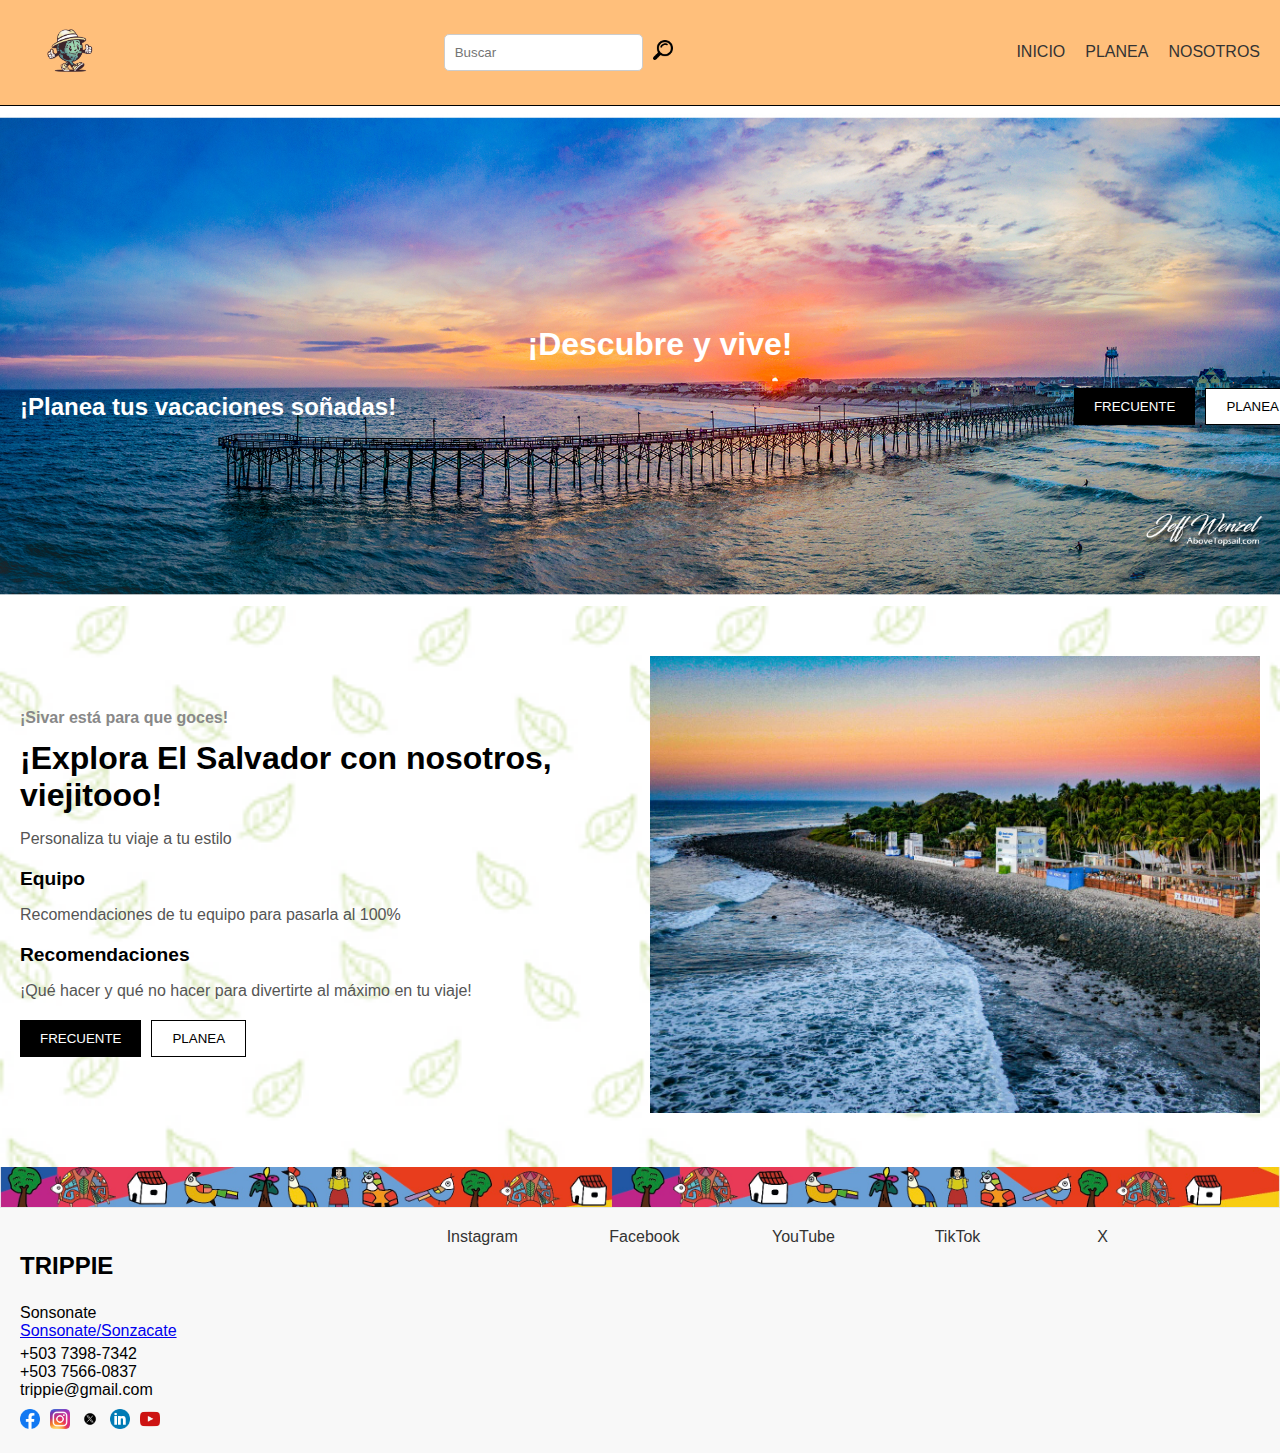
<file: index.html>
<!DOCTYPE html>
<html lang="en">
<head>
    <meta charset="UTF-8">
    <meta name="viewport" content="width=device-width, initial-scale=1.0">
    <title>TRIPPIE</title>
    <link rel="stylesheet" href="styles.css">
</head>
<body>
    <header>
        <div class="header-logo">
            <img src="mascot.png" alt="logo">
        </div>

        <div class="container">
            <input type="text" id="search-input" placeholder="Buscar">
            <div class="btn" id="search-btn">
                <i class="fa fa-search">
                    <div class="img22">
                        <img src="lupa.png" height="20px" width="20px">
                    </div>
                </i>
            </div>
        </div>
        <button class="menu-toggle" aria-label="Toggle menu">
            <div></div>
            <div></div>
            <div></div>
        </button>
        <nav>
            <ul>
                <li><a href="index.html" class="smooth">INICIO</a></li>
                <li><a href="#PLANEA" class="smooth">PLANEA</a></li>
                <li><a href="#NOSOTROS" class="smooth">NOSOTROS</a></li>
            </ul>
        </nav>
    </header>
    <div id="INICIO"></div>
    <div class="hero-section">
        <div class="hero-content">
            <h1>¡Descubre y vive!</h1>
            <div class="subtext">
                <h2>¡Planea tus vacaciones soñadas!</h2>
                <div class="buttons">
                    <button class="btn-black" onclick="window.location.href='frecuentes.html'">FRECUENTE</button>
                    <button class="btn-white" onclick="window.location.href='trippiepreguntas.html'">PLANEA</button>
                </div>
            </div>
        </div>
    </div>

    <div class="explore-section">
        <div class="text-content">
        <div id="PLANEA"></div>
          <h2>¡Sivar está para que goces!</h2>
          <h1>¡Explora El Salvador con nosotros, viejitooo!</h1>
          <p>Personaliza tu viaje a tu estilo</p>
          <div class="details">
            <div class="detail-item">
              <h3>Equipo</h3>
              <p>Recomendaciones de tu equipo para pasarla al 100%</p>
            </div>
            <div class="detail-item">
              <h3>Recomendaciones</h3>
              <p>¡Qué hacer y qué no hacer para divertirte al máximo en tu viaje!</p>
            </div>
          </div>
          <div class="buttons">
            <button class="btn-black" onclick="window.location.href='frecuentes.html'">FRECUENTE</button>
            <button class="btn-white" onclick="window.location.href='trippiepreguntas.html'">PLANEA</button>
          </div>
        </div>
        <div class="image-placeholder">
            <img id="changing-image" src="benito.jpg" alt="Changing Image">
        </div>
      </div>
      <div class="strip-image">
        <img src="line.jpg" alt="Strip Image">
    </div>
</div>
<div></div>
<div id="NOSOTROS"></div>

<footer>
    <div class="footer-content">
        <div class="footer-logo">
            <h3>TRIPPIE</h3>
            <p>
                Sonsonate<br>
                <a href="https://www.google.com/maps/place/Sonzacate/@13.7391024,-89.7323449,14z/data=!3m1!4b1!4m6!3m5!1s0x8f62b81a8cf50aa3:0x94b761c10d6ac524!8m2!3d13.7374387!4d-89.7121674!16s%2Fm%2F0w_3blh?entry=ttu" target="_blank">Sonsonate/Sonzacate</a>
            </p>
            <p>+503 7398-7342<br>+503 7566-0837<br>trippie@gmail.com</p>
            <div class="social-icons">
                <a href="#"><img src="icon-facebook.png" alt="Facebook"></a>
                <a href="#"><img src="icon-instagram.png" alt="Instagram"></a>
                <a href="#"><img src="icon-twitter.png" alt="Twitter"></a>
                <a href="#"><img src="icon-linkedin.png" alt="LinkedIn"></a>
                <a href="#"><img src="icon-youtube.png" alt="YouTube"></a>
            </div>
        </div>
        <div class="footer-links">
            <div><a href="https://www.instagram.com/">Instagram</a></div>
            <div><a href="https://www.google.com/search?q=facebook&rlz=1C5CHFA_enSV1047SV1047&oq=facebook&gs_lcrp=EgZjaHJvbWUqBwgAEAAYjwIyBwgAEAAYjwIyBggBEEUYPDISCAIQLhhDGMcBGNEDGIAEGIoFMg0IAxAAGJIDGIAEGIoFMgwIBBAAGEMYgAQYigUyDAgFEAAYFBiHAhiABDIHCAYQABiABDIGCAcQRRg80gEINjU3OGowajeoAgCwAgA&sourceid=chrome&ie=UTF-8">Facebook</a></div>
            <div><a href="https://www.youtube.com/">YouTube</a></div>
            <div><a href="https://www.google.com/search?q=tiktok&rlz=1C5CHFA_enSV1047SV1047&oq=tiktok&gs_lcrp=[base64]&sourceid=chrome&ie=UTF-8">TikTok</a></div>
            <div><a href="https://www.google.com/search?q=x+&sca_esv=3db7ca3a4cd8d2e9&rlz=1C5CHFA_enSV1047SV1047&sxsrf=ADLYWIKrURbI9PygxStGY8J_OCcOoNU4XQ%3A1719648937808&ei=qcJ_ZojpMObAp84Pxu6ImAs&ved=0ahUKEwjI4c3Ar4CHAxVm4MkDHUY3ArMQ4dUDCBA&uact=5&oq=x+&gs_lp=[base64]&sclient=gws-wiz-serp">X</a></div>
        </div>
    </div>

</footer>
   
    <script>
        //responsive
        document.querySelector('.menu-toggle').addEventListener('click', function() {
            document.querySelector('nav ul').classList.toggle('show');
        });

        //imagenes cambiantes
        document.querySelectorAll('.smooth-scroll').forEach(anchor => {
            anchor.addEventListener('click', function (e) {
                e.preventDefault();

                document.querySelector(this.getAttribute('href')).scrollIntoView({
                    behavior: 'smooth'
                });
            });
        });
    //imagenes
    const imageUrls = [
        "benito.jpg",
        "imagenchance2.jpeg",
        "imagen3.jpeg",
        "imagen4.jpeg",
        "imagen5.jpeg"
    ];

    let currentIndex = 0;
    //pa que cambien las imagenes
    function changeImage() {
        document.getElementById('changing-image').src = imageUrls[currentIndex];
        currentIndex = (currentIndex + 1) % imageUrls.length; 
    }

    changeImage();

    setInterval(changeImage, 5000);

    function changeImage() {
    const image = document.getElementById('changing-image');
    image.style.opacity = 0; 
    //tiempo de cambio
    setTimeout(() => {
        currentIndex = (currentIndex + 1) % imageUrls.length;
        image.src = imageUrls[currentIndex];
        image.style.opacity = 1; 
    }, 500); 
}
//barra de navegacion
document.getElementById('search-btn').addEventListener('click', function() {
    const query = document.getElementById('search-input').value.toLowerCase();
    if (query) {
        const elements = document.querySelectorAll('body *');
        let found = false;

        elements.forEach(element => {
            if (element.textContent.toLowerCase().includes(query)) {
                element.scrollIntoView({ behavior: 'smooth' });
                element.style.backgroundColor = 'grey'; 
                found = true;
                setTimeout(() => {
                    element.style.backgroundColor = ''; 
                }, 2000);
                return;
            }
        });

        if (!found) {
            alert('No se encontró la palabra buscada.');
        }
    }
});
    </script>
</body>
</html>
</file>
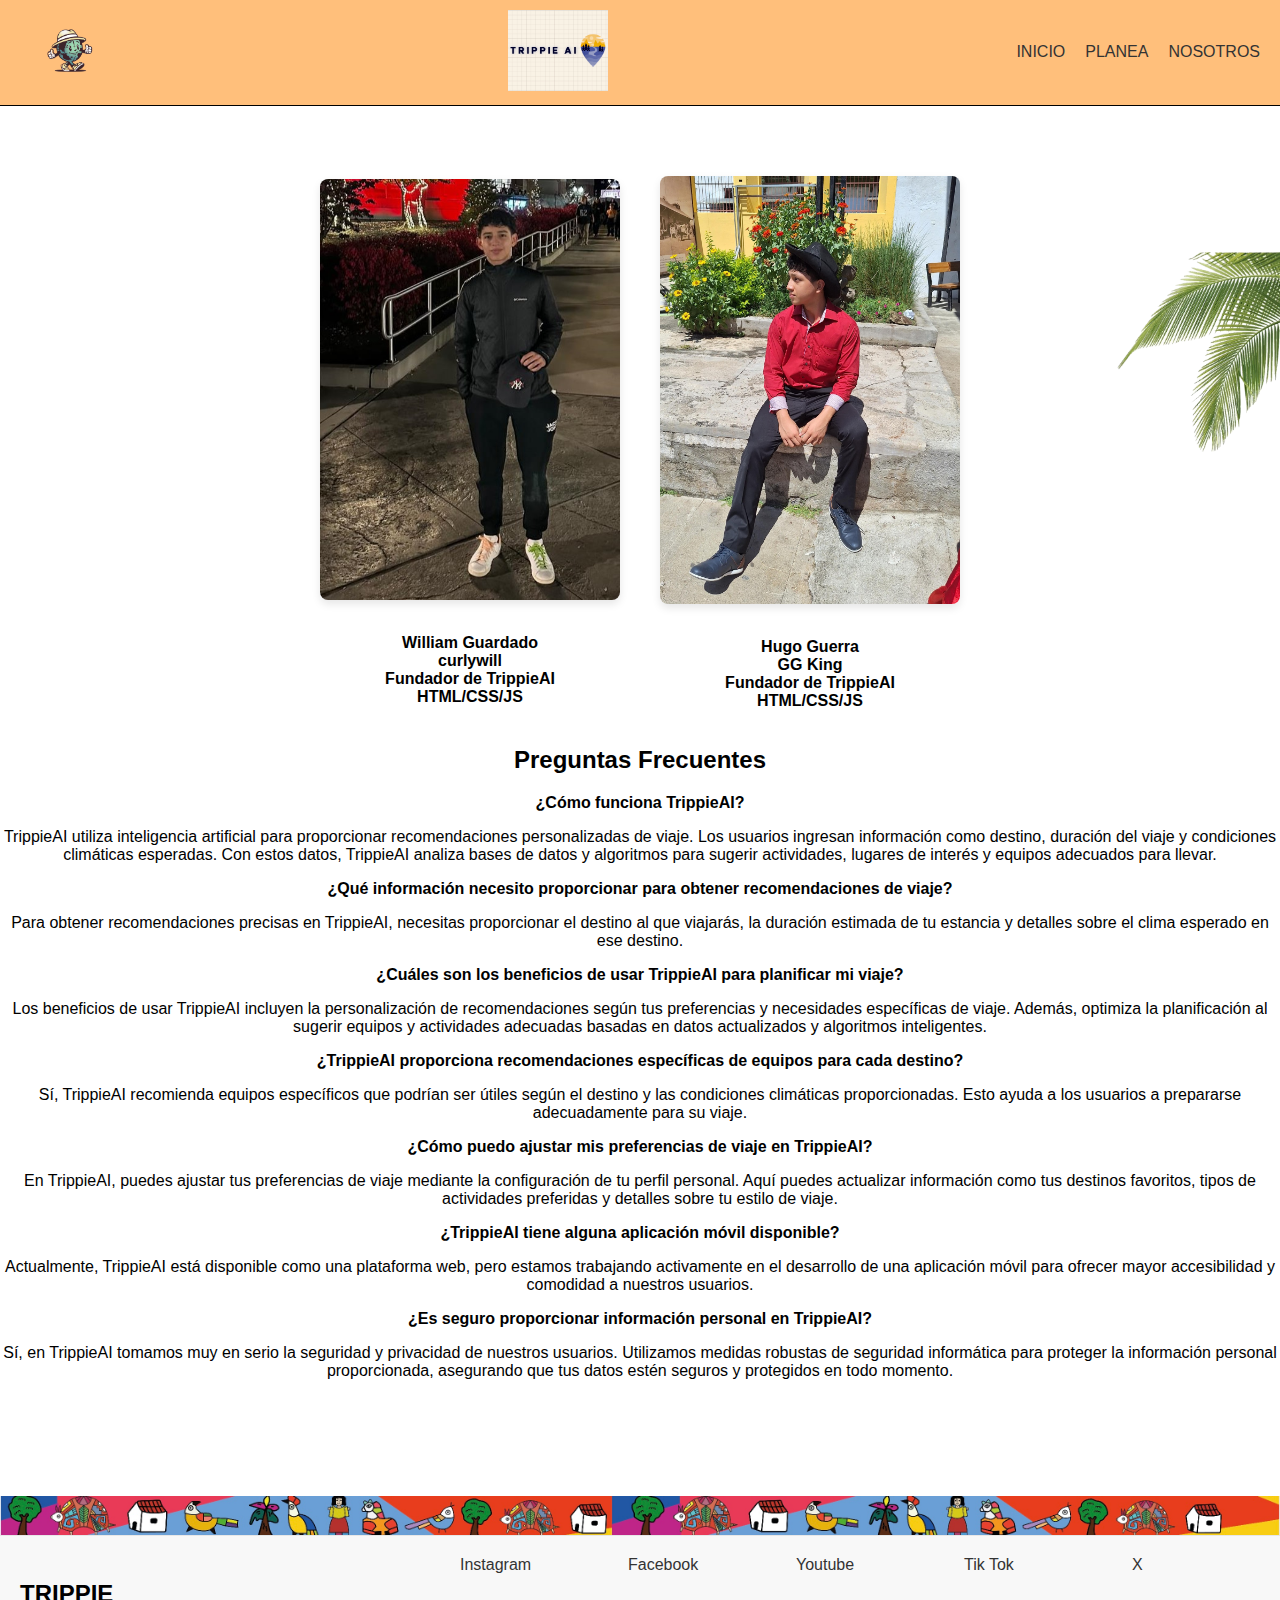
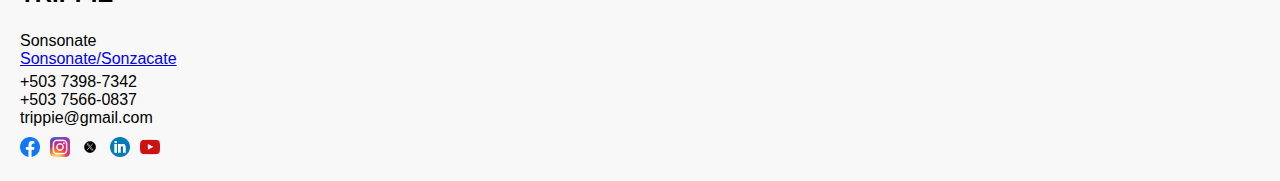
<file: frecuentes.html>
<!DOCTYPE html>
<html lang="es">
<head>
    <meta charset="UTF-8">
    <meta name="viewport" content="width=device-width, initial-scale=1.0">
    <title>Preguntas Frecuentes</title>
    <link rel="stylesheet" href="faq.css">
    
<body>
    <header>
        <div class="header-logo">
            <img src="mascot.png" alt="logo">
        </div>

        <div class="header-center-img">
            <center><img src="trippie.jpg" width="100px" alt="Middle Image"></center>
        </div>
        <nav>
            <ul>
                <li><a href="index.html" class="smooth">INICIO</a></li>
                <li><a href="trippiepreguntas.html" class="smooth">PLANEA</a></li>
                <li><a href="#NOSOTROS" class="smooth">NOSOTROS</a></li>
            </ul>
        </nav>
    </header>
    <div class="palm">
        <img src="palmera.png" alt="la.goat">
    </div>

    <div id="image-container">
        <div class="image-block">
            <img class="image" src="wil.jpeg" alt="Imagen 1">
            <p class="image-caption">William Guardado<br>curlywill<br>Fundador de TrippieAI<br>HTML/CSS/JS</p>
        </div>
        <div class="image-block">
            <img class="image" src="hugo.jpeg" alt="Imagen 3">
            <p class="image-caption">Hugo Guerra<br>GG King<br>Fundador de TrippieAI<br>HTML/CSS/JS</p>
        </div>
    </div>


    <section class="faq-section">
        <h2>Preguntas Frecuentes</h2>
        <div class="faq-item">
            <div class="faq-question">¿Cómo funciona TrippieAI?</div>
        <center><p>TrippieAI utiliza inteligencia artificial para proporcionar recomendaciones personalizadas de viaje. Los usuarios ingresan información como destino, duración del viaje y condiciones climáticas esperadas. Con estos datos, TrippieAI analiza bases de datos y algoritmos para sugerir actividades, lugares de interés y equipos adecuados para llevar.</p></center>
        </div>
        <div class="faq-item">
            <div class="faq-question">¿Qué información necesito proporcionar para obtener recomendaciones de viaje?</div>
            <center><p>Para obtener recomendaciones precisas en TrippieAI, necesitas proporcionar el destino al que viajarás, la duración estimada de tu estancia y detalles sobre el clima esperado en ese destino.</p></center>
            </div>
        </div>
        <div class="faq-item">
            <div class="faq-question">¿Cuáles son los beneficios de usar TrippieAI para planificar mi viaje?</div>
            <center><p>Los beneficios de usar TrippieAI incluyen la personalización de recomendaciones según tus preferencias y necesidades específicas de viaje. Además, optimiza la planificación al sugerir equipos y actividades adecuadas basadas en datos actualizados y algoritmos inteligentes.</p></center>
        </div>
        <div class="faq-item">
            <div class="faq-question">¿TrippieAI proporciona recomendaciones específicas de equipos para cada destino?</div>
            <center><p>Sí, TrippieAI recomienda equipos específicos que podrían ser útiles según el destino y las condiciones climáticas proporcionadas. Esto ayuda a los usuarios a prepararse adecuadamente para su viaje.</p></center>
                </div>
        <div class="faq-item">
            <div class="faq-question">¿Cómo puedo ajustar mis preferencias de viaje en TrippieAI?</div>
            <center><p>En TrippieAI, puedes ajustar tus preferencias de viaje mediante la configuración de tu perfil personal. Aquí puedes actualizar información como tus destinos favoritos, tipos de actividades preferidas y detalles sobre tu estilo de viaje.</p></center>
        </div>
        <div class="faq-item">
            <div class="faq-question">¿TrippieAI tiene alguna aplicación móvil disponible?</div>
            <center><p>Actualmente, TrippieAI está disponible como una plataforma web, pero estamos trabajando activamente en el desarrollo de una aplicación móvil para ofrecer mayor accesibilidad y comodidad a nuestros usuarios.</p></center>
        </div>
        <div class="faq-item">
            <div class="faq-question">¿Es seguro proporcionar información personal en TrippieAI?</div>
            <center><p>Sí, en TrippieAI tomamos muy en serio la seguridad y privacidad de nuestros usuarios. Utilizamos medidas robustas de seguridad informática para proteger la información personal proporcionada, asegurando que tus datos estén seguros y protegidos en todo momento.</p></center>
        </div>


    </section>
    <div class="strip-image">
        <img src="line.jpg" alt="Strip Image">
    </div>
    <footer>
        <div class="footer-content">
            <div class="footer-logo">
                <h3>TRIPPIE</h3>
                <p>
                    Sonsonate<br>
                    <a href="https://www.google.com/maps/place/Sonzacate/@13.7391024,-89.7323449,14z/data=!3m1!4b1!4m6!3m5!1s0x8f62b81a8cf50aa3:0x94b761c10d6ac524!8m2!3d13.7374387!4d-89.7121674!16s%2Fm%2F0w_3blh?entry=ttu" target="_blank">Sonsonate/Sonzacate</a>
                </p>
                <p>+503 7398-7342<br>+503 7566-0837<br>trippie@gmail.com</p>
                <div class="social-icons">
                    <a href="#"><img src="icon-facebook.png" alt="Facebook"></a>
                    <a href="#"><img src="icon-instagram.png" alt="Instagram"></a>
                    <a href="#"><img src="icon-twitter.png" alt="Twitter"></a>
                    <a href="#"><img src="icon-linkedin.png" alt="LinkedIn"></a>
                    <a href="#"><img src="icon-youtube.png" alt="YouTube"></a>
                </div>
                <div class="PREGUNTAS"></div>
            </div>
            <div class="footer-links">
                <div><a href="https://www.instagram.com/">Instagram</a></div>
                <div><a href="https://www.google.com/search?q=facebook&rlz=1C5CHFA_enSV1047SV1047&oq=facebook&gs_lcrp=EgZjaHJvbWUqBwgAEAAYjwIyBwgAEAAYjwIyBggBEEUYPDISCAIQLhhDGMcBGNEDGIAEGIoFMg0IAxAAGJIDGIAEGIoFMgwIBBAAGEMYgAQYigUyDAgFEAAYFBiHAhiABDIHCAYQABiABDIGCAcQRRg80gEINjU3OGowajeoAgCwAgA&sourceid=chrome&ie=UTF-8">Facebook</a></div>
                <div><a href="https://www.youtube.com/">Youtube</a></div>
                <div><a href="https://www.google.com/search?q=tiktok&rlz=1C5CHFA_enSV1047SV1047&oq=tiktok&gs_lcrp=[base64]&sourceid=chrome&ie=UTF-8">Tik Tok</a></div>
                <div><a href="https://www.google.com/search?q=x+&sca_esv=3db7ca3a4cd8d2e9&rlz=1C5CHFA_enSV1047SV1047&sxsrf=ADLYWIKrURbI9PygxStGY8J_OCcOoNU4XQ%3A1719648937808&ei=qcJ_ZojpMObAp84Pxu6ImAs&ved=0ahUKEwjI4c3Ar4CHAxVm4MkDHUY3ArMQ4dUDCBA&uact=5&oq=x+&gs_lp=[base64]&sclient=gws-wiz-serp">X</a></div>
            </div>
        </div>
    </footer>
    </body>
<script>
    //responsive
    document.querySelector('.menu-toggle').addEventListener('click', function() {
            document.querySelector('nav ul').classList.toggle('show');
        });    
    //pa que se abran las preguntas

    const faqQuestions = document.querySelectorAll('.faq-question');
    faqQuestions.forEach(question => {
        question.addEventListener('click', () => {
            const answer = question.nextElementSibling;

            faqQuestions.forEach(otherQuestion => {
                const otherAnswer = otherQuestion.nextElementSibling;
                if (otherQuestion !== question && otherAnswer.style.display === 'block') {
                    otherAnswer.style.display = 'none';
                }
            });

            answer.style.display = answer.style.display === 'block' ? 'none' : 'block';
        });
    });
</script>
</script>
</html>
</file>
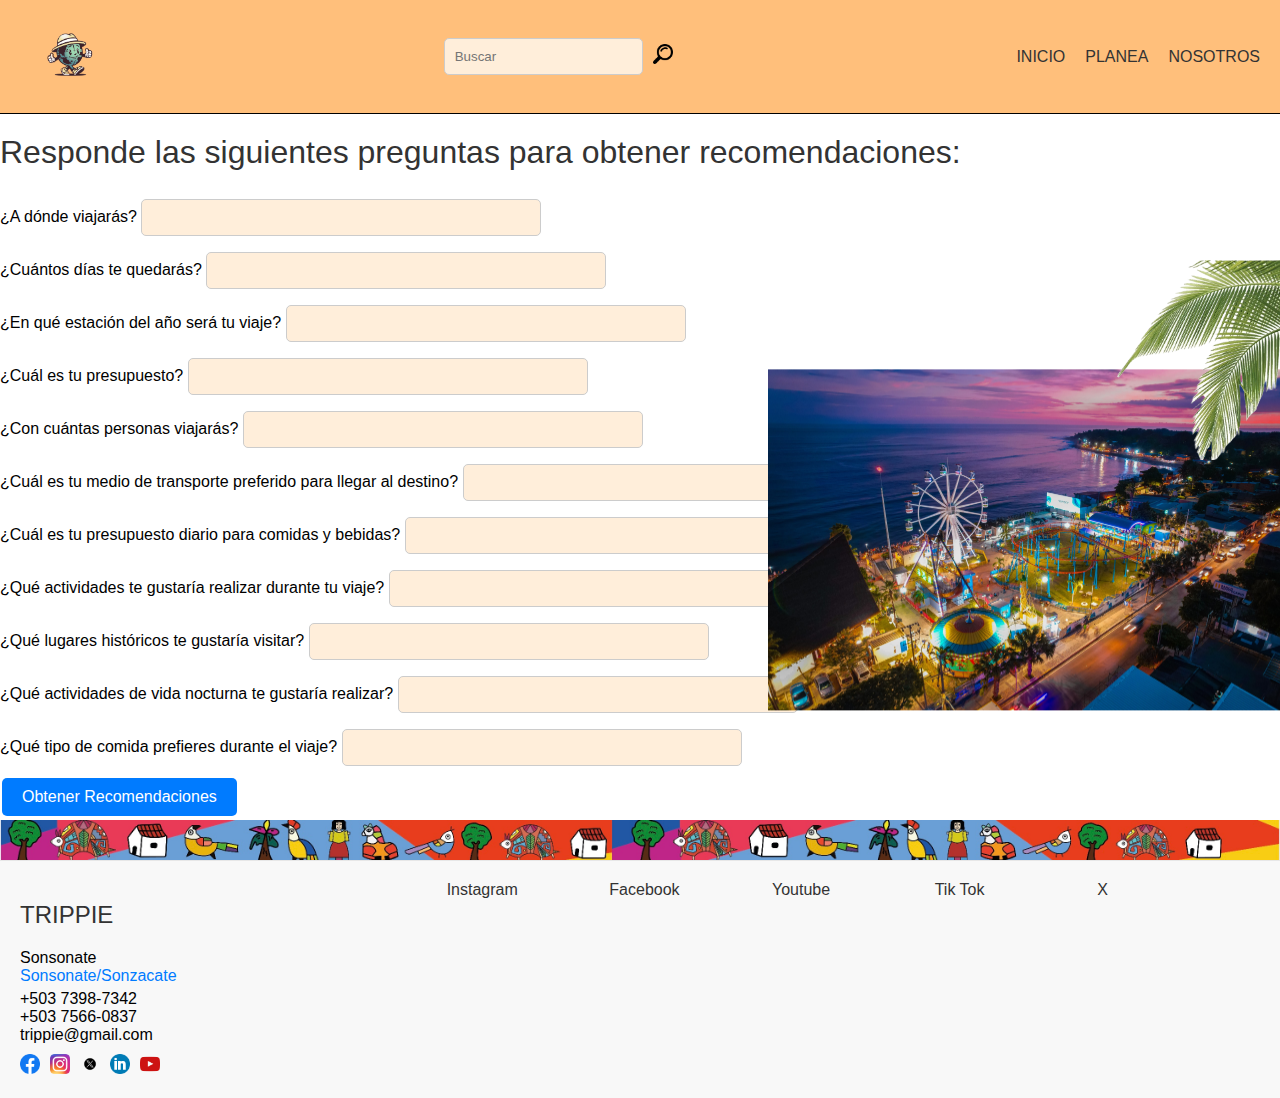
<file: trippiepreguntas.html>
<!DOCTYPE html>
<html lang="es">
<head>
    <meta charset="UTF-8">
    <meta name="viewport" content="width=device-width, initial-scale=1.0">
    <title>Preguntas</title>
    <link rel="stylesheet" href="trippiepreguntas.css">
</head>
<body>
    <header>
    <div class="header-logo">
        <img src="mascot.png" alt="logo">
    </div>



    <div class="container">
        <input type="text" id="search-input" placeholder="Buscar">
        <div class="btn" id="search-btn">
            <i class="fa fa-search">
                <div class="img22">
                    <img src="lupa.png" height="20px" width="20px">
                </div>
            </i>
        </div>
    </div>
    <button class="menu-toggle" aria-label="Toggle menu">
        <div></div>
        <div></div>
        <div></div>
    </button>
    <nav>
        <ul>
            <li><a href="index.html" class="smooth">INICIO</a></li>
            <li><a href="#PLANEA" class="smooth">PLANEA</a></li>
            <li><a href="#NOSOTROS" class="smooth">NOSOTROS</a></li>
        </ul>
    </nav>

        </header>
    </nav>
    <div id="INICIO"></div>
    <main>
        <main>
            <section class="questions">
                <h1>Responde las siguientes preguntas para obtener recomendaciones:</h1>
                <form id="questionsForm">
                    <div>
                        <label for="destino">¿A dónde viajarás?</label>
                        <input type="text" id="destino" name="destino" required>
                    </div>
                    <div>
                        <label for="duracion">¿Cuántos días te quedarás?</label>
                        <input type="text" id="duracion" name="duracion" required>
                    </div>
                    <div>
                        <label for="estacion">¿En qué estación del año será tu viaje?</label>
                        <input type="text" id="estacion" name="estacion" required>
                    </div>
                    <div>
                        <label for="presupuesto">¿Cuál es tu presupuesto?</label>
                        <input type="text" id="presupuesto" name="presupuesto" required>
                    </div>
                    <div>
                        <label for="acompanantes">¿Con cuántas personas viajarás?</label>
                        <input type="text" id="acompanantes" name="acompanantes" required>
                    </div>
                    <div>
                        <label for="transporte">¿Cuál es tu medio de transporte preferido para llegar al destino?</label>
                        <input type="text" id="transporte" name="transporte" required>
                    </div>
                    <div>
                        <label for="presupuesto_comidas">¿Cuál es tu presupuesto diario para comidas y bebidas?</label>
                        <input type="text" id="presupuesto_comidas" name="presupuesto_comidas" required>
                    </div>
                    <div>
                        <label for="actividades">¿Qué actividades te gustaría realizar durante tu viaje?</label>
                        <input type="text" id="actividades" name="actividades" required>
                    </div>
                    <div>
                        <label for="lugares_historicos">¿Qué lugares históricos te gustaría visitar?</label>
                        <input type="text" id="lugares_historicos" name="lugares_historicos" required>
                    </div>
                    <div>
                        <label for="vida_nocturna">¿Qué actividades de vida nocturna te gustaría realizar?</label>
                        <input type="text" id="vida_nocturna" name="vida_nocturna" required>
                    </div>
                    <div>
                        <label for="comida">¿Qué tipo de comida prefieres durante el viaje?</label>
                        <input type="text" id="comida" name="comida" required>
                    </div>
                    <button type="submit" id="recommendationsButton">Obtener Recomendaciones</button>
                </form>
          <div id="results"></div>
      </section>
      <div class="image-placeholder">
        <img id="changing-image" src="benito.jpg" alt="Changing Image">
    </div>
      <script src="trippieCGPT.js"></script>
            <div class="strip-image">
              <img src="line.jpg" alt="Strip Image">
          </div>
    </main>
    <div class="palm">
        <img src="palmera.png" alt="la.goat">
    </div>
    <footer>
        <div class="footer-content">
            <div class="footer-logo">
                <h3>TRIPPIE</h3>
                <p>
                    Sonsonate<br>
                    <a href="https://www.google.com/maps/place/Sonzacate/@13.7391024,-89.7323449,14z/data=!3m1!4b1!4m6!3m5!1s0x8f62b81a8cf50aa3:0x94b761c10d6ac524!8m2!3d13.7374387!4d-89.7121674!16s%2Fm%2F0w_3blh?entry=ttu" target="_blank">Sonsonate/Sonzacate</a>
                </p>
                <p>+503 7398-7342<br>+503 7566-0837<br>trippie@gmail.com</p>
                <div class="social-icons">
                    <a href="#"><img src="icon-facebook.png" alt="Facebook"></a>
                    <a href="#"><img src="icon-instagram.png" alt="Instagram"></a>
                    <a href="#"><img src="icon-twitter.png" alt="Twitter"></a>
                    <a href="#"><img src="icon-linkedin.png" alt="LinkedIn"></a>
                    <a href="#"><img src="icon-youtube.png" alt="YouTube"></a>
                </div>
            </div>
            <div class="footer-links">
                <div><a href="https://www.instagram.com/">Instagram</a></div>
                <div><a href="https://www.google.com/search?q=facebook&rlz=1C5CHFA_enSV1047SV1047&oq=facebook&gs_lcrp=EgZjaHJvbWUqBwgAEAAYjwIyBwgAEAAYjwIyBggBEEUYPDISCAIQLhhDGMcBGNEDGIAEGIoFMg0IAxAAGJIDGIAEGIoFMgwIBBAAGEMYgAQYigUyDAgFEAAYFBiHAhiABDIHCAYQABiABDIGCAcQRRg80gEINjU3OGowajeoAgCwAgA&sourceid=chrome&ie=UTF-8">Facebook</a></div>
                <div><a href="https://www.youtube.com/">Youtube</a></div>
                <div><a href="https://www.google.com/search?q=tiktok&rlz=1C5CHFA_enSV1047SV1047&oq=tiktok&gs_lcrp=[base64]&sourceid=chrome&ie=UTF-8">Tik Tok</a></div>
                <div><a href="https://www.google.com/search?q=x+&sca_esv=3db7ca3a4cd8d2e9&rlz=1C5CHFA_enSV1047SV1047&sxsrf=ADLYWIKrURbI9PygxStGY8J_OCcOoNU4XQ%3A1719648937808&ei=qcJ_ZojpMObAp84Pxu6ImAs&ved=0ahUKEwjI4c3Ar4CHAxVm4MkDHUY3ArMQ4dUDCBA&uact=5&oq=x+&gs_lp=[base64]&sclient=gws-wiz-serp">X</a></div>
            </div>
        </div>
    </footer>
    
           
        </div>
    </footer>
    <div id="NOSOTROS"></div>
    <Script>
        //responsive
         document.querySelector('.menu-toggle').addEventListener('click', function() {
            document.querySelector('nav ul').classList.toggle('show');
        });

        document.querySelectorAll('.smooth-scroll').forEach(anchor => {
            anchor.addEventListener('click', function (e) {
                e.preventDefault();

                document.querySelector(this.getAttribute('href')).scrollIntoView({
                    behavior: 'smooth'
                });
            });
        });
//imagenes cambiantes
    const imageUrls = [
        "ES1.jpeg",
        "ES2.jpg",
        "ES3.jpg",
        "ES4.jpg",
        "ES5.jpg"
    ];

    let currentIndex = 0;

    function changeImage() {
        document.getElementById('changing-image').src = imageUrls[currentIndex];
        currentIndex = (currentIndex + 1) % imageUrls.length; 
    }

    changeImage();

    setInterval(changeImage, 5000);

    function changeImage() {
    const image = document.getElementById('changing-image');
    image.style.opacity = 0; 

    setTimeout(() => {
        currentIndex = (currentIndex + 1) % imageUrls.length;
        image.src = imageUrls[currentIndex];
        image.style.opacity = 1; 
    }, 500); 
}

//barra de navegacion
document.getElementById('search-btn').addEventListener('click', function() {
    const query = document.getElementById('search-input').value.toLowerCase();
    if (query) {
        const elements = document.querySelectorAll('body *');
        let found = false;

        elements.forEach(element => {
            if (element.textContent.toLowerCase().includes(query)) {
                element.scrollIntoView({ behavior: 'smooth' });
                element.style.backgroundColor = 'grey'; 
                found = true;
                setTimeout(() => {
                    element.style.backgroundColor = ''; 
                }, 2000);
                return;
            }
        });

        if (!found) {
            alert('No se encontró la palabra buscada.');
        }
    }
});
    </Script>
</body>
</html>
</file>
<file: styles.css>
body {
  font-family: Arial, sans-serif;
  margin: 0;
  padding: 0;
}

html {
  scroll-behavior:smooth;
}

.hero-section {
  background-image: url("surfcity6.jpeg");
  background-size: cover;
  background-position: center;
  height: 400px;
  width: 100%;
  text-align: center;
  padding: 200px 40px;
  color: white;
  position: relative;
  
}

.logoES {
  position: relative;
  top: 2px;
  left: -200px;
}

.hero-section::before {
  content: "";
  position: absolute;
  top: 0;
  left: 0;
  width: 100%;
  height: 100%;

}

.hero-content {
  position: relative;
  top: 150px;
  z-index: 1;

}

.hero-section h1 {
  font-size: 2.5rem;
  margin: 20px 0;
}

.hero-section .subtext {
  margin: 20px 0;
}

.hero-section .subtext h2 {
  font-size: 1.5rem;
  margin: 10px 0;
}

.hero-section .buttons {
  display: flex;
  justify-content: center;
  gap: 10px;
}

.hero-section .buttons button {
  padding: 10px 20px;
  border: none;
  cursor: pointer;
}

.hero-section .buttons .btn-black {
  background-color: #000;
  color: #fff;
}

.hero-section .buttons .btn-white {
  background-color: #fff;
  color: #000;
  border: 1px solid #000;
}
header {
  display: flex;
  justify-content: space-between;
  align-items: center;
  padding: 10px 20px;
  background-color: #ffbf7b;
  border-bottom: 1px solid #000000;
}
.header-logo img {
  max-width: 100px;
}

nav ul {
  list-style: none;
  display: flex;
  margin: 0;
  padding: 0;
}
nav ul li {
  margin-left: 20px;
}
nav ul li a {
  text-decoration: none;
  color: #333;
}
.container {
  display: flex;
  justify-content: center;
  align-items: center;
  padding: 20px;
}
.container input[type="text"] {
  padding: 10px;
  border: 1px solid #ccc;
  border-radius: 5px;
  width: 100%;
  max-width: 300px;
}
.btn {
  margin-left: 10px;
  display: flex;
  align-items: center;
  cursor: pointer;
}
.btn .fa-search {
  font-size: 20px;
  color: #333;
}
.btn .img22 img {
  max-width: 20px;
  max-height: 20px;
}
.menu-toggle {
  display: none;
  flex-direction: column;
  justify-content: space-around;
  width: 30px;
  height: 30px;
  background: none;
  border: none;
  cursor: pointer;
}
.menu-toggle div {
  width: 100%;
  height: 3px;
  background-color: #333;
}

.hero-section {
  text-align: center;
  padding: 50px 20px;
  background-color: #f0f0f0;
}
.hero-section img {
  max-width: 100%;
  height: auto;
}
.hero-section h1 {
  font-size: 2rem;
  margin: 20px 0;
}
.hero-section .subtext {
  display: flex;
  justify-content: space-between;
  align-items: center;
  margin: 20px 0;
}
.hero-section .subtext h2 {
  font-size: 1.5rem;
}
.hero-section .buttons {
  display: flex;
  gap: 10px;
}
.hero-section .buttons button {
  padding: 10px 20px;
  border: none;
  cursor: pointer;
}
.hero-section .buttons .btn-black {
  background-color: #000;
  color: #fff;
}
.hero-section .buttons .btn-white {
  background-color: #fff;
  color: #000;
  border: 1px solid #000;
}

.explore-section {
  padding: 50px 20px;
  background-color: #fff;
  display: flex;
  justify-content: space-between;
  align-items: flex-start;
  text-align: left;
}


.explore-section {
  display: flex;
  justify-content: space-around;
  align-items: center;
  flex-wrap: wrap;
  padding: 50px 20px;
  background: url('leaves.png') no-repeat center center;
  background-size: cover;
}
.explore-section .text-content {
  flex: 1;
  margin-right: 20px;
}
.explore-section h2 {
  font-size: 1rem;
  color: #888;
}
.explore-section h1 {
  font-size: 2rem;
  margin: 10px 0;
}
.explore-section p {
  font-size: 1rem;
  color: #555;
}
.explore-section .details {
  margin: 20px 0;
}
.explore-section .detail-item {
  margin-bottom: 20px;
}
.explore-section .detail-item h3 {
  font-size: 1.2rem;
  margin-bottom: 10px;
}
.explore-section .buttons {
  display: flex;
  gap: 10px;
  margin: 20px 0;
}
.explore-section .buttons button {
  padding: 10px 20px;
  border: none;
  cursor: pointer;
}
.explore-section .buttons .btn-black {
  background-color: #000;
  color: #fff;
}
.explore-section .buttons .btn-white {
  background-color: #fff;
  color: #000;
  border: 1px solid #000;
}
.explore-section .image-placeholder {
  flex: 1;
  text-align: center;
}
.explore-section .image-placeholder img {
  max-width: 100%;
  height: auto;
  background-color: #e0e0e0;
}

@media (max-width: 768px) {
  .explore-section {
      flex-direction: column;
  }
  .explore-section .text-content {
      margin-right: 0;
      margin-bottom: 20px;
  }
  .explore-section .image-placeholder {
      order: -1;
  }
}

.strip-image {
  width: 100%;
  overflow: hidden;
}

.strip-image img {
  width: 100%;
  height: auto;
  display: block;
}
footer {
  background-color: #f8f8f8;
  padding: 20px;
  text-align: left;
  border-top: 1px solid #e7e7e7;
}
.footer-content {
  display: flex;
  justify-content: space-between;
}
.footer-logo {
  flex: 1;
  margin-right: 20px;
}
.footer-logo h3 {
  font-size: 1.5rem;
}
.footer-logo p {
  font-size: 1rem;
  margin: 5px 0;
}
.footer-logo .social-icons {
  display: flex;
  gap: 10px;
  margin-top: 10px;
}
.footer-logo .social-icons a img {
  max-width: 20px;
  max-height: 20px;
}
.footer-links {
  flex: 2;
  display: flex;
  flex-wrap: wrap;
  justify-content: space-between;
}
.footer-links div {
  flex: 1 1 20%;
  margin-bottom: 10px;
}
.footer-links a {
  text-decoration: none;
  color: #333;
}

@media (max-width: 768px) {
  .menu-toggle {
      display: flex;
  }
  nav ul {
      display: none;
      flex-direction: column;
      width: 100%;
  }
  nav ul.show {
      display: flex;
  }
  nav ul li {
      margin-left: 0;
      margin-bottom: 10px;
      text-align: center;
  }
  .container {
      flex-direction: column;
      padding: 10px;
  }
  .btn {
      margin-left: 0;
      margin-top: 10px;
  }
  .hero-section .subtext {
      flex-direction: column;
  }
  .hero-section .buttons {
      flex-direction: column;
      gap: 10px;
  }
}

@media (max-width: 480px) {
  .header-logo img {
      max-width: 80px;
  }
  .container input[type="text"] {
      max-width: 65px;
  }
}

.image-placeholder img {
  width: 100%; 
  height: auto; 
  opacity: 1;
  transition: opacity 0.5s ease-in-out; 
}
</file>
<file: faq.css>
body {
    font-family: Arial, sans-serif;
    margin: 0;
    padding: 0;
    display: flex;
    flex-direction: column;
    min-height: 100vh;
}

header {
    display: flex;
    justify-content: space-between;
    align-items: center;
    padding: 10px 20px;
    background-color: #ffbf7b;
    border-bottom: 1px solid #000000;
}

.header-logo img {
    max-width: 100px;
}

.logoES {
    position: relative;
    top: 2px;
    left: -200px;
}

.palm {
    height: 200px;
    width: 100px;
    position: absolute;
    right: 63px;
    bottom: 448px;
}

.palm img {
    height: 100%;
    width: auto;
}

nav ul {
    list-style: none;
    display: flex;
    margin: 0;
    padding: 0;
}

nav ul li {
    margin-left: 20px;
}

nav ul li a {
    text-decoration: none;
    color: #333;
}

.container {
    display: flex;
    justify-content: center;
    align-items: center;
    padding: 20px;
}

.container input[type="text"] {
    padding: 10px;
    border: 1px solid #ccc;
    border-radius: 5px;
    width: 100%;
    max-width: 300px;
}

.btn {
    margin-left: 10px;
    display: flex;
    align-items: center;
    cursor: pointer;
}

.btn .fa-search {
    font-size: 20px;
    color: #333;
}

.btn .img22 img {
    max-width: 20px;
    max-height: 20px;
}

.menu-toggle {
    display: none;
    flex-direction: column;
    justify-content: space-around;
    width: 30px;
    height: 30px;
    background: none;
    border: none;
    cursor: pointer;
}

.menu-toggle div {
    width: 100%;
    height: 3px;
    background-color: #333;
}

.faq-section h2 {
    text-align: center;
}

.faq-question {
    font-weight: bold;
    cursor: pointer;
    text-align: center;
    width: 100%;
}

.faq-answer {
    display: none;
    text-align: center;
}

.container {
    max-width: 800px;
    margin: 0 auto;
    padding: 20px;
}

.faq-question {
    font-weight: bold;
    cursor: pointer;
    margin-bottom: 10px;
    text-align: center;
    width: 100%;
}

.faq-answer {
    display: none;
    margin-bottom: 20px;
    text-align: center;
}

nav {
    height: auto;
}

.strip-image {
    width: 100%;
    overflow: hidden;
}

.strip-image img {
    width: 100%;
    height: auto;
    display: block;
}

footer {
    background-color: #f8f8f8;
    padding: 20px;
    text-align: left;
    border-top: 1px solid #e7e7e7;
    margin-top: auto; 
    width: 100%;
}

.footer-content {
    display: flex;
    justify-content: space-between;
}

.footer-logo {
    flex: 1;
    margin-right: 20px;
}

.footer-logo h3 {
    font-size: 1.5rem;
}

.footer-logo p {
    font-size: 1rem;
    margin: 5px 0;
}

.footer-logo .social-icons {
    display: flex;
    gap: 10px;
    margin-top: 10px;
}

.footer-logo .social-icons a img {
    max-width: 20px;
    max-height: 20px;
}

.image-container {
    flex: 1; 
    display: flex;
    justify-content: flex-end; 
    align-items: center;
}

.image-container img {
    max-width: 100%; 
    max-height: 80vh; 
}

#image-container {
    display: flex;
    justify-content: center;
    align-items: center;
    flex-wrap: wrap;
    margin-top: 50px; 
}

.image {
    margin: 20px;
    max-width: 300px;
    border-radius: 8px;
    box-shadow: 0 4px 8px rgba(0, 0, 0, 0.1); 
    transition: transform 0.3s ease; 
}

.image:hover {
    transform: scale(1.1); 
}

.image-caption {
    text-align: center;
    font-weight: bold;
    margin-top: 10px;
}

.footer-links {
    flex: 2;
    display: flex;
    flex-wrap: wrap;
    justify-content: space-between;
}

.footer-links div {
    flex: 1 1 20%;
    margin-bottom: 10px;
}

.footer-links a {
    text-decoration: none;
    color: #333;
}

.strip-image {
    width: 100%;
    overflow: hidden;
    margin-top: 100px; 
}

.strip-image img {
    width: 100%;
    height: auto;
    display: block;
}

@media (max-width: 768px) {
    .menu-toggle {
        display: flex;
    }
    nav ul {
        display: none;
        flex-direction: column;
        width: 100%;
    }
    nav ul.show {
        display: flex;
    }
    nav ul li {
        margin-left: 0;
        margin-bottom: 10px;
        text-align: center;
    }
    .container {
        flex-direction: column;
        padding: 10px;
    }
    .btn {
        margin-left: 0;
        margin-top: 10px;
    }
    .hero-section .subtext {
        flex-direction: column;
    }
    .hero-section .buttons {
        flex-direction: column;
        gap: 10px;
    }
  }
  
  @media (max-width: 480px) {
    .header-logo img {
        max-width: 80px;
    }
    .container input[type="text"] {
        max-width: 65px;
    }
  }
</file>
<file: trippiepreguntas.css>
body {
  font-family: Arial, sans-serif;
  margin: 0;
  padding: 0;
}

header {
  display: flex;
  justify-content: space-between;
  align-items: center;
  padding: 10px 20px;
  background-color: #ffbf7b;
  border-bottom: 1px solid #000000;
}

.header-logo img {
  max-width: 100px;
}

.header-center-img img {
  max-width: 100px;
}

.logoES {
  position: relative;
  top: 2px;
  left: -200px;
}


.palm {
  height: 200px;
  width: 100px;
  position: absolute;
  right: 63px;
  bottom: 440px;
}

.palm img {
  height: 100%;
  width: auto;
}

nav ul {
  list-style: none;
  display: flex;
  margin: 0;
  padding: 0;
}

nav ul li {
  margin-left: 20px;
}

nav ul li a {
  text-decoration: none;
  color: #333;
}

@media (max-width: 768px) {
  header {
      flex-wrap: wrap;
  }

  .header-center-img {
      order: 1;
      width: 100%;
      text-align: center;
      margin: 10px 0;
  }

  .header-logo {
      order: 0;
  }

  nav {
      order: 2;
      width: 100%;
      text-align: center;
  }

  nav ul {
      justify-content: center;
  }
}

.container {
  display: flex;
  justify-content: center;
  align-items: center;
  padding: 20px;
}

.container input[type="text"] {
  padding: 10px;
  border: 1px solid #ccc;
  border-radius: 5px;
  width: 100%;
  max-width: 300px;
}

.btn {
  margin-left: 10px;
  display: flex;
  align-items: center;
  cursor: pointer;
}

.btn .fa-search {
  font-size: 20px;
  color: #333;
}

.btn .img22 img {
  max-width: 20px;
  max-height: 20px;
}

.menu-toggle {
  display: none;
  flex-direction: column;
  justify-content: space-around;
  width: 30px;
  height: 30px;
  background: none;
  border: none;
  cursor: pointer;
}

.menu-toggle div {
  width: 100%;
  height: 3px;
  background-color: #333;
}

.strip-image {
  width: 100%;
  overflow: hidden;
}

.strip-image img {
  width: 100%;
  height: auto;
  display: block;
}

footer {
  background-color: #f8f8f8;
  padding: 20px;
  text-align: left;
  border-top: 1px solid #e7e7e7;
}

.footer-content {
  display: flex;
  justify-content: space-between;
}

.footer-logo {
  flex: 1;
  margin-right: 20px;
}

.footer-logo h3 {
  font-size: 1.5rem;
}

.footer-logo p {
  font-size: 1rem;
  margin: 5px 0;
}

.footer-logo .social-icons {
  display: flex;
  gap: 10px;
  margin-top: 10px;
}

.footer-logo .social-icons a img {
  max-width: 20px;
  max-height: 20px;
}

.footer-links {
  flex: 2;
  display: flex;
  flex-wrap: wrap;
  justify-content: space-between;
}

.footer-links div {
  flex: 1 1 20%;
  margin-bottom: 10px;
}

.footer-links a {
  text-decoration: none;
  color: #333;
}

@media (max-width: 768px) {
  .menu-toggle {
      display: flex;
  }

  nav ul {
      display: none;
      flex-direction: column;
      width: 100%;
  }

  nav ul.show {
      display: flex;
  }

  nav ul li {
      margin-left: 0;
      margin-bottom: 10px;
      text-align: center;
  }

  .container {
      flex-direction: column;
      padding: 10px;
  }

  .btn {
      margin-left: 0;
      margin-top: 10px;
  }
}

@media (max-width: 480px) {
  .header-logo img {
      max-width: 80px;
  }

  .container input[type="text"] {
      max-width: 65px;
  }
}

.image-placeholder img {
  width: 100%; 
  height: auto; 
  opacity: 1;
  transition: opacity 0.5s ease-in-out; 
}

#preguntas {
  width: 600px;
  height: 400px;
  margin-top: 200px;
  margin-left: 120px;
}

#vv {
  display: flex;
  justify-content: end;
  top: 400px;
  margin: 20px; 
}

#img {
  width: 800px; 
  height: 500px;
  border-radius: 2%;
  margin-top: -240px; 
}

.recommendationsButton {
  background-color: #6f6f6f;
  border: 2px solid #ccc;
  color: #ffffff;
  padding: 10px 20px;
  font-size: 16px;
  border-radius: 5px;
  cursor: pointer;
  transition: all 0.3s ease;
  outline: none;
  text-align: center;
  display: inline-block;
  text-decoration: none;
}

.recommendationsButton:hover {
  background-color: #abba9b;
  border-color: #5d5c5c;
}

.recommendationsButton:active {
  background-color: #4ddfc2;
  border-color: #837676;
}

.recommendationsButton:focus {
  box-shadow: 0 0 0 3px rgba(180, 200, 165, 0.588);
}

a {
  color: #007BFF; 
  text-decoration: none;
  transition: color 0.3s ease;
}

a:hover {
  color: #0056b3; 
}

h1, h2, h3, h4, h5, h6 {
  color: #333;
  margin: 20px 0;
  font-weight: normal;
}

button {
  background-color: #007BFF; 
  border: none;
  color: white;
  padding: 10px 20px;
  text-align: center;
  text-decoration: none;
  display: inline-block;
  font-size: 16px;
  margin: 4px 2px;
  cursor: pointer;
  border-radius: 5px;
  transition: background-color 0.3s ease;
}

button:hover {
  background-color: #0056b3; 
}

input[type="text"] {
  width: 400px;
  padding: 10px;
  margin: 8px 0;
  display: inline-block;
  background-color: #ffeeda;
  border: 1px solid #cccccc;
  border-radius: 5px;
  box-sizing: border-box;
}

.card {
  background-color: #fbfbfb;
  border: 1px solid #ddd;
  border-radius: 5px;
  box-shadow: 0 2px 5px rgba(0, 0, 0, 0.1);
  padding: 20px;
  margin: 20px 0;
}

.card-header {
  font-size: 1.25em;
  margin-bottom: 10px;
}

.card-body {
  color: #8c8c8c;
}
.image-placeholder {
  width: 40%; 
  margin: auto; 
  position: absolute;
  right: 0;
  top: 60%;
  transform: translateY(-50%);
}

.image-placeholder img {
  width: 100%;
  height: auto;
  display: block;
}
</file>
